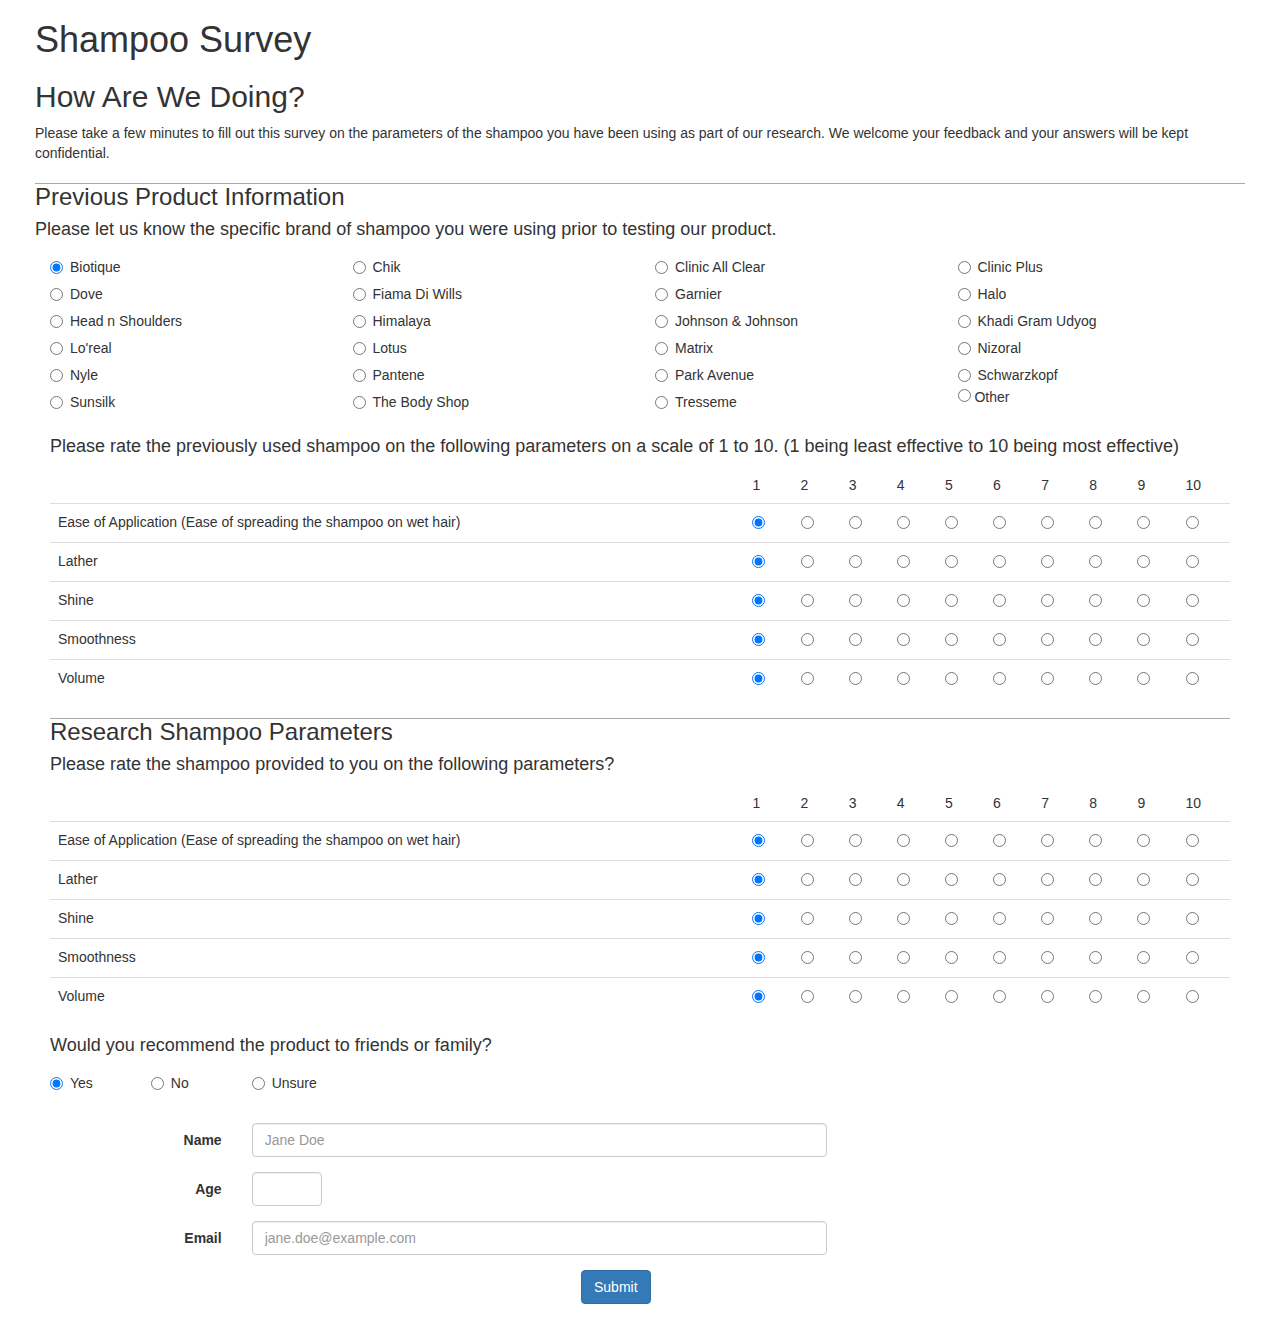
<file: index.html>
<!DOCTYPE html>
<head xmlns="http://www.w3.org/1999/html">
  <title>Survey</title>
  <meta charset="utf-8">
  <meta name="description" content="">
  <meta name="viewport" content="width=device-width">
  <link rel="stylesheet" type="text/css" media="screen" href="styles/normalize.css"/>
  <link rel="stylesheet" href="bower_components/bootstrap/dist/css/bootstrap.css">
  <link rel="stylesheet" type="text/css" media="screen" href="styles/screen.css"/>
</head>
<body ng-app="surveyApp">
<div ng-controller="mainCtrl">
  <ng-view>
  </ng-view>
</div>
<script src="bower_components/angular/angular.js" type="text/javascript"></script>
<script src="bower_components/angular-route/angular-route.js" type="text/javascript"></script>
<script src="bower_components/jquery/dist/jquery.js" type="text/javascript"></script>
<script src="bower_components/bootstrap/dist/js/bootstrap.js" type="text/javascript"></script>
<script src="scripts/app.js" type="text/javascript"></script>
<script src="scripts/controllers/mainCtrl.js" type="text/javascript"></script>
</body>
</file>
<file: styles/screen.css>
body{
  margin: 0 20px 20px 20px;
}
h3{
  border-top: 1px solid darkgrey;
}
.name{
  margin-top: 30px;
}
button{
  margin-left: 45%;
}
</file>
